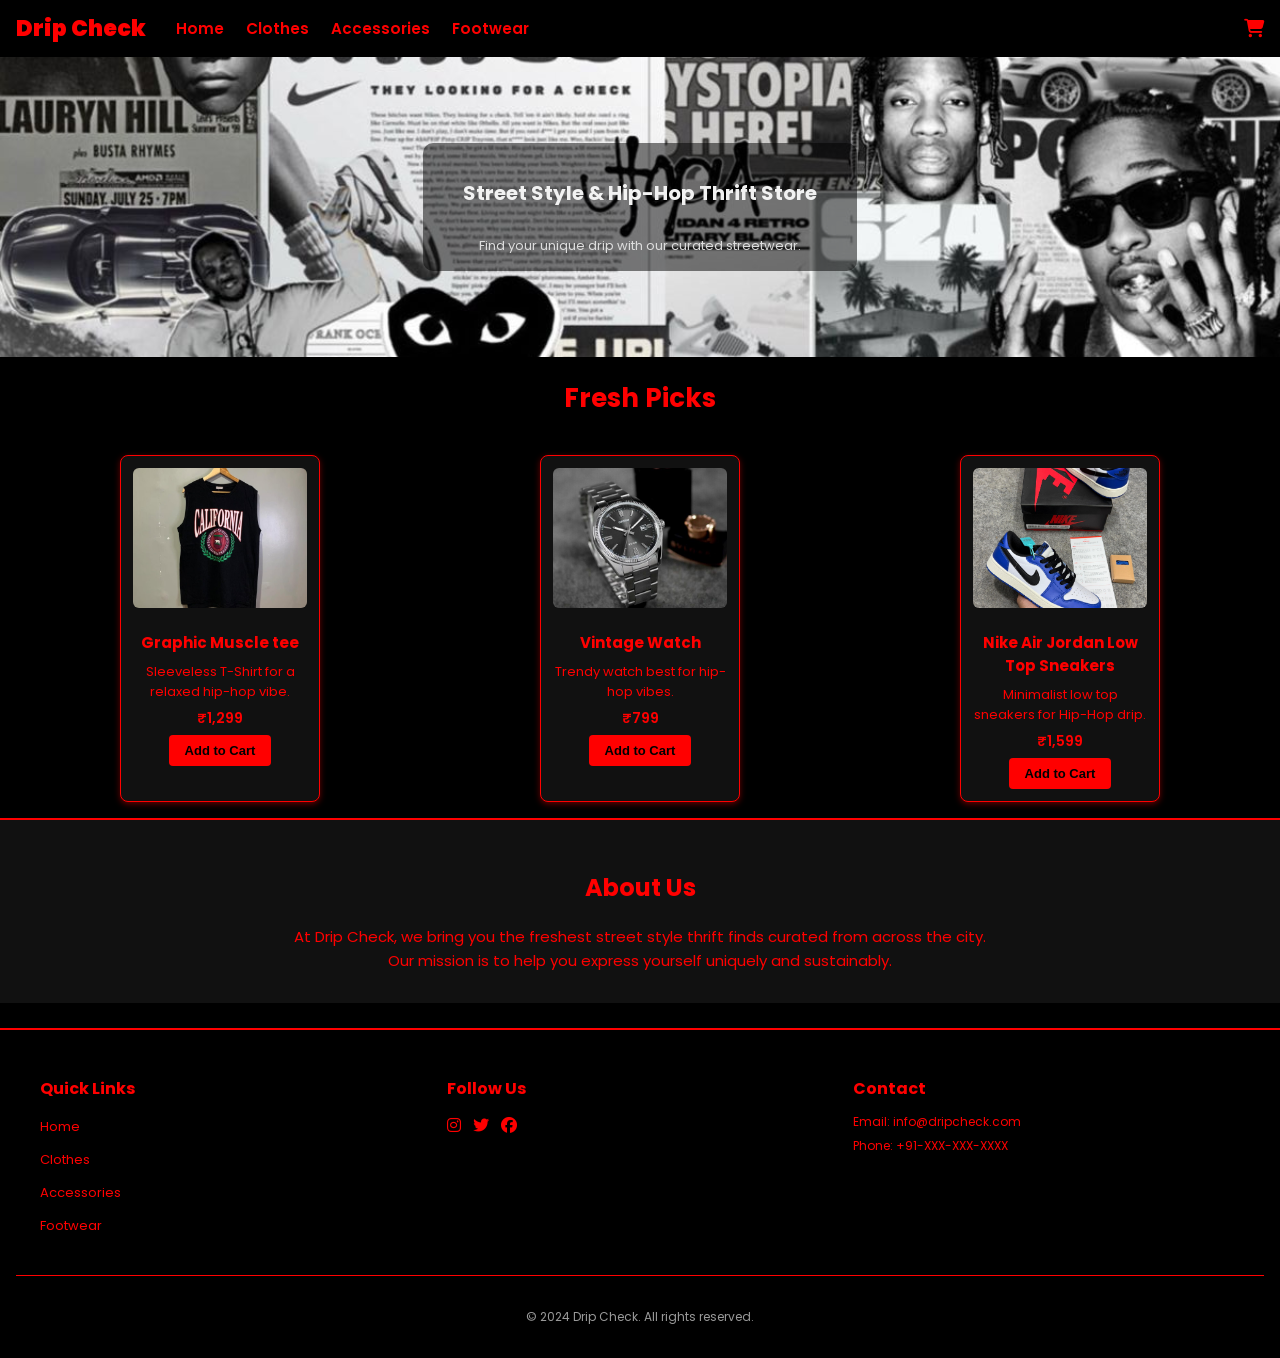
<file: index.html>
<!DOCTYPE html>
<html lang="en">
<head>
  <meta charset="UTF-8" />
  <meta name="viewport" content="width=device-width, initial-scale=1.0" />
  <title>Drip Check</title>
  <link rel="stylesheet" href="style.css" />
  <script src="cart.js" defer></script>
  <link rel="stylesheet" href="https://cdnjs.cloudflare.com/ajax/libs/font-awesome/6.4.0/css/all.min.css">
</head>
<body>
<nav>
  <div class="navbar">
    <div class="title">Drip Check</div>
    <a href="index.html">Home</a>
    <a href="clothes.html">Clothes</a>
    <a href="accessories.html">Accessories</a>
    <a href="footwear.html">Footwear</a>
    <a href="cart.html" class="cart-icon">
      <i class="fas fa-shopping-cart"></i>
    </a>
  </div>
</nav>

<header class="homepage-header">
  <div class="background-image-text">
    <h1>Street Style & Hip-Hop Thrift Store</h1>
    <p>Find your unique drip with our curated streetwear.</p>
  </div>
</header>

<h2>Fresh Picks</h2>

<section class="random-products">
   <div class="product">
    <img src="Public folder/Clothes1.jpeg" alt="Streetwear Muscle tee">
    <h2>Graphic Muscle tee</h2>
    <p>Sleeveless T-Shirt for a relaxed hip-hop vibe.</p>
    <p class="price">₹1,299</p>
    <button onclick="addToCart('Graphic Muscle tee', 1299)">Add to Cart</button>
  </div>

     <div class="product">
    <img src="Public folder/watch.jpeg" alt="Vintage Watch">
    <h2>Vintage Watch</h2>
    <p>Trendy watch best for hip-hop vibes.</p>
    <p class="price">₹799</p>
    <button onclick="addToCart('Vintage Watch', 799)">Add to Cart</button>
  </div>

     <div class="product">
    <img src="Public folder/shoes3.jpeg" alt="Nike Air Jordan Nike Air Jordan Low Top Sneakers">
    <h2>Nike Air Jordan Low Top Sneakers</h2>
    <p>Minimalist low top sneakers for Hip-Hop drip.</p>
    <p class="price">₹1,599</p>
    <button onclick="addToCart('Nike Air Jordan Low Top Sneakers', 1599)">Add to Cart</button>
  </div>
</section>

<section class="about-us">
  <h2>About Us</h2>
  <p>
    At Drip Check, we bring you the freshest street style thrift finds curated
    from across the city. Our mission is to help you express yourself
    uniquely and sustainably.
  </p>
</section>
<br>
<footer>
  <div class="footer-content">
    <div class="footer-section">
      <h3>Quick Links</h3>
      <ul>
        <li><a href="index.html">Home</a></li>
        <li><a href="clothes.html">Clothes</a></li>
        <li><a href="accessories.html">Accessories</a></li>
        <li><a href="footwear.html">Footwear</a></li>
      </ul>
    </div>
    <div class="footer-section">
      <h3>Follow Us</h3>
      <div class="social-links">
        <a href="#"><i class="fab fa-instagram"></i></a>
        <a href="#"><i class="fab fa-twitter"></i></a>
        <a href="#"><i class="fab fa-facebook"></i></a>
      </div>
    </div>
    <div class="footer-section">
      <h3>Contact</h3>
      <p>Email: info@dripcheck.com</p>
      <p>Phone: +91-XXX-XXX-XXXX</p>
    </div>
  </div>
  <div class="footer-bottom">
    <p>&copy; 2024 Drip Check. All rights reserved.</p>
  </div>
</footer>

</body>
</html>
</file>
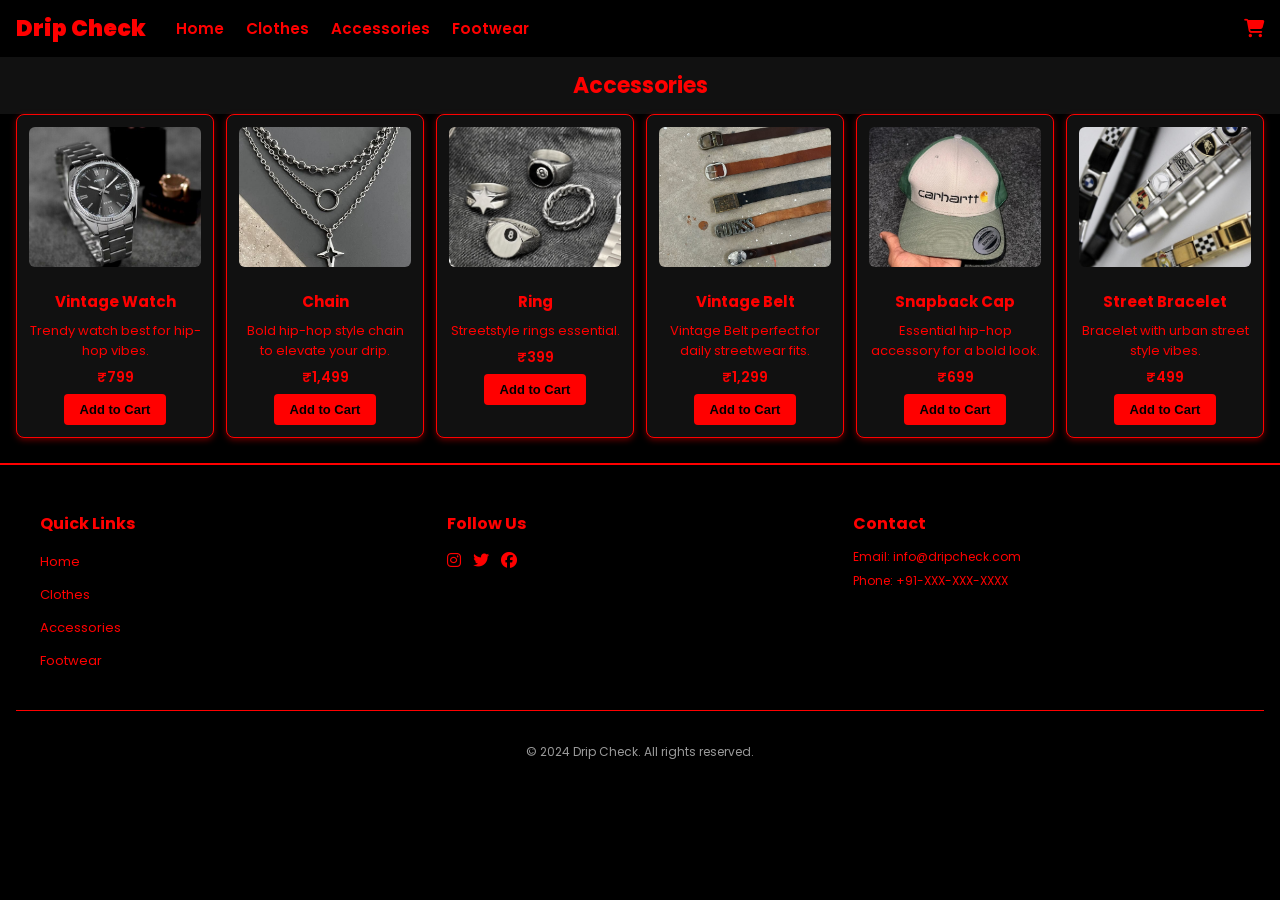
<file: accessories.html>
<!DOCTYPE html>
<html lang="en">
<head>
  <meta charset="UTF-8">
  <meta name="viewport" content="width=device-width, initial-scale=1.0">
  <title>Accessories</title>
  <link rel="stylesheet" href="style.css">
  <script src="cart.js" defer></script>
  <!-- Font Awesome for cart icon -->
  <link rel="stylesheet" href="https://cdnjs.cloudflare.com/ajax/libs/font-awesome/6.5.0/css/all.min.css">
</head>
<body>

<!-- Navigation -->
<nav>
  <div class="navbar">
    <div class="title">Drip Check</div>
    <a href="index.html">Home</a>
    <a href="clothes.html">Clothes</a>
    <a href="accessories.html">Accessories</a>
    <a href="footwear.html">Footwear</a>
    <!-- Cart Icon -->
    <a href="cart.html" class="cart-icon"><i class="fas fa-shopping-cart"></i></a>
  </div>
</nav>

<!-- Page Header -->
<header class="page-header">
  <h3>Accessories</h3>
</header>

<!-- Products Section -->
<section class="products">

  <div class="product">
    <img src="Public folder/watch.jpeg" alt="Vintage Watch">
    <h2>Vintage Watch</h2>
    <p>Trendy watch best for hip-hop vibes.</p>
    <p class="price">₹799</p>
    <button onclick="addToCart('Vintage Watch', 799)">Add to Cart</button>
  </div>

  <div class="product">
    <img src="Public folder/chain.jpeg" alt="Chain">
    <h2>Chain</h2>
    <p>Bold hip-hop style chain to elevate your drip.</p>
    <p class="price">₹1,499</p>
    <button onclick="addToCart('Chain', 1499)">Add to Cart</button>
  </div>

  <div class="product">
    <img src="Public folder/rings.jpeg" alt="Rings">
    <h2>Ring</h2>
    <p>Streetstyle rings essential.</p>
    <p class="price">₹399</p>
    <button onclick="addToCart('Bandana', 399)">Add to Cart</button>
  </div>

  <div class="product">
    <img src="Public folder/belt.jpeg" alt="Vintage Belt">
    <h2>Vintage Belt</h2>
    <p>Vintage Belt perfect for daily streetwear fits.</p>
    <p class="price">₹1,299</p>
    <button onclick="addToCart('Vintage Belt', 1299)">Add to Cart</button>
  </div>

  <div class="product">
    <img src="Public folder/cap.jpeg" alt="Snapback Cap">
    <h2>Snapback Cap</h2>
    <p>Essential hip-hop accessory for a bold look.</p>
    <p class="price">₹699</p>
    <button onclick="addToCart('Snapback Cap', 699)">Add to Cart</button>
  </div>

  <div class="product">
    <img src="Public folder/braclet.jpeg" alt="Bracelet">
    <h2>Street Bracelet</h2>
    <p>Bracelet with urban street style vibes.</p>
    <p class="price">₹499</p>
    <button onclick="addToCart('Street Bracelet', 499)">Add to Cart</button>
  </div>

</section>
<br>
<footer>
  <div class="footer-content">
    <div class="footer-section">
      <h3>Quick Links</h3>
      <ul>
        <li><a href="index.html">Home</a></li>
        <li><a href="clothes.html">Clothes</a></li>
        <li><a href="accessories.html">Accessories</a></li>
        <li><a href="footwear.html">Footwear</a></li>
      </ul>
    </div>
    <div class="footer-section">
      <h3>Follow Us</h3>
      <div class="social-links">
        <a href="#"><i class="fab fa-instagram"></i></a>
        <a href="#"><i class="fab fa-twitter"></i></a>
        <a href="#"><i class="fab fa-facebook"></i></a>
      </div>
    </div>
    <div class="footer-section">
      <h3>Contact</h3>
      <p>Email: info@dripcheck.com</p>
      <p>Phone: +91-XXX-XXX-XXXX</p>
    </div>
  </div>
  <div class="footer-bottom">
    <p>&copy; 2024 Drip Check. All rights reserved.</p>
  </div>
</footer>

</body>
</html>
</file>
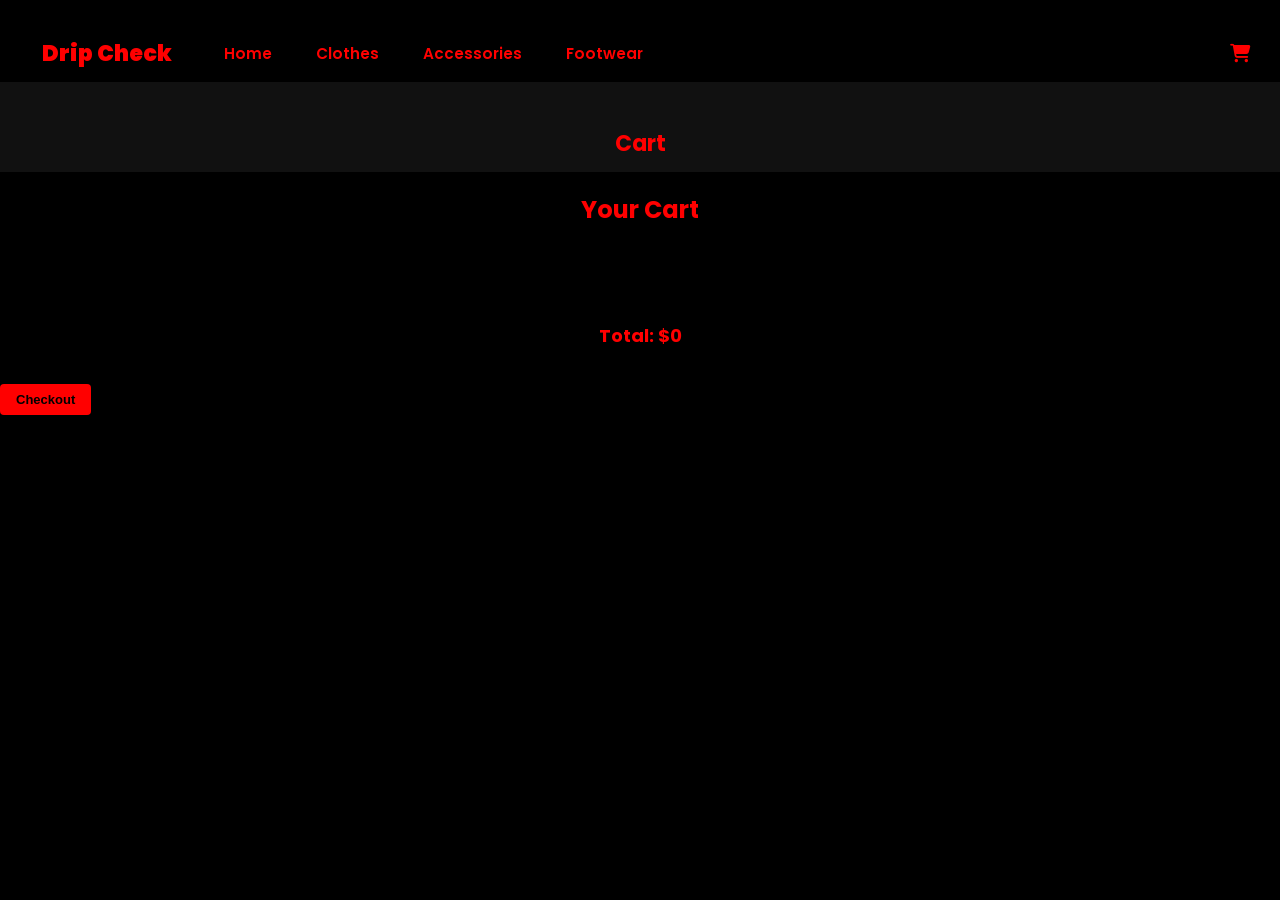
<file: cart.html>
<!DOCTYPE html>
<html lang="en">
<head>
  <meta charset="UTF-8">
  <meta name="viewport" content="width=device-width, initial-scale=1.0">
  <title>Cart</title>
  <link rel="stylesheet" href="style.css">
  <script src="cart.js" defer></script>
  <!-- Font Awesome for cart icon -->
  <link rel="stylesheet" href="https://cdnjs.cloudflare.com/ajax/libs/font-awesome/6.5.0/css/all.min.css">
</head>
<body>

<!-- Navigation -->
<nav>
  <div class="navbar">
    <div class="title">Drip Check</div>
    <a href="index.html">Home</a>
    <a href="clothes.html">Clothes</a>
    <a href="accessories.html">Accessories</a>
    <a href="footwear.html">Footwear</a>
    <!-- Cart Icon -->
    <a href="cart.html" class="cart-icon"><i class="fas fa-shopping-cart"></i></a>
  </div>
</nav>

<!-- Page Header -->
<header class="page-header">
  <h3>Cart</h3>
</header>

<h1>Your Cart</h1>
<div id="cart-items"></div>
<h2 id="total"></h2>
<button onclick="checkout()">Checkout</button>
<p id="thankyou" style="display:none; font-weight:bold; font-size:20px; margin-top:20px;">
  Thank you for shopping from Drip Check
</p>

</body>
</html>
</file>
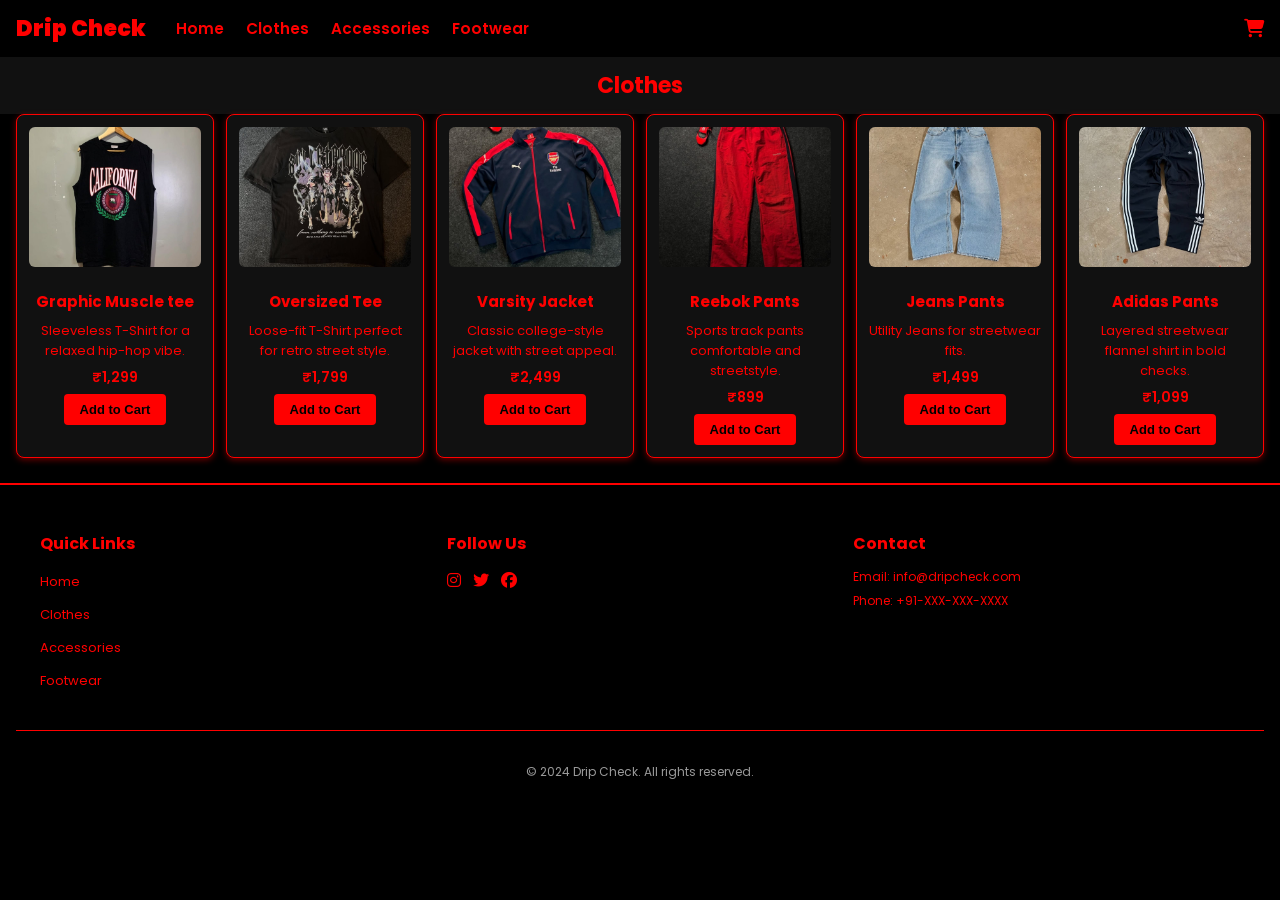
<file: clothes.html>
<!DOCTYPE html>
<html lang="en">
<head>
  <meta charset="UTF-8">
  <meta name="viewport" content="width=device-width, initial-scale=1.0">
  <title>Clothes</title>
  <link rel="stylesheet" href="style.css">
  <script src="cart.js" defer></script>
  <!-- Font Awesome for cart icon -->
  <link rel="stylesheet" href="https://cdnjs.cloudflare.com/ajax/libs/font-awesome/6.5.0/css/all.min.css">
</head>
<body>

<!-- Navigation -->
<nav>
  <div class="navbar">
    <div class="title">Drip Check</div>
    <a href="index.html">Home</a>
    <a href="clothes.html">Clothes</a>
    <a href="accessories.html">Accessories</a>
    <a href="footwear.html">Footwear</a>
    <!-- Cart Icon -->
    <a href="cart.html" class="cart-icon"><i class="fas fa-shopping-cart"></i></a>
  </div>
</nav>

<!-- Page Header -->
<header class="page-header">
  <h3>Clothes</h3>
</header>

<!-- Products Section -->
<section class="products">

  <div class="product">
    <img src="Public folder/Clothes1.jpeg" alt="Streetwear Muscle tee">
    <h2>Graphic Muscle tee</h2>
    <p>Sleeveless T-Shirt for a relaxed hip-hop vibe.</p>
    <p class="price">₹1,299</p>
    <button onclick="addToCart('Graphic Muscle tee', 1299)">Add to Cart</button>
  </div>

  <div class="product">
    <img src="Public folder/Clothes2.jpeg" alt="Oversized Tee">
    <h2>Oversized Tee</h2>
    <p>Loose-fit T-Shirt perfect for retro street style.</p>
    <p class="price">₹1,799</p>
    <button onclick="addToCart('Oversized Tee', 1799)">Add to Cart</button>
  </div>

 <div class="product">
    <img src="Public folder/Clothes3.jpeg" alt="Varsity Jacket">
    <h2>Varsity Jacket</h2>
    <p>Classic college-style jacket with street appeal.</p>
    <p class="price">₹2,499</p>
    <button onclick="addToCart('Varsity Jacket', 2499)">Add to Cart</button>
  </div>


  <div class="product">
    <img src="Public folder/Clothes4.jpeg" alt="Reebok Pants">
    <h2>Reebok Pants</h2>
    <p>Sports track pants comfortable and streetstyle.</p>
    <p class="price">₹899</p>
    <button onclick="addToCart('Reebok Pants', 899)">Add to Cart</button>
  </div>

  <div class="product">
    <img src="Public folder/Clothes5.jpeg" alt="Jeans Pants">
    <h2>Jeans Pants</h2>
    <p>Utility Jeans for streetwear fits.</p>
    <p class="price">₹1,499</p>
    <button onclick="addToCart('Jeans Pants', 1499)">Add to Cart</button>
  </div>

  <div class="product">
    <img src="Public folder/Clothes6.jpeg" alt="Adidas Pants">
    <h2>Adidas Pants</h2>
    <p>Layered streetwear flannel shirt in bold checks.</p>
    <p class="price">₹1,099</p>
    <button onclick="addToCart('Adidas Pants', 1099)">Add to Cart</button>
  </div>

</section>
<br>
<footer>
  <div class="footer-content">
    <div class="footer-section">
      <h3>Quick Links</h3>
      <ul>
        <li><a href="index.html">Home</a></li>
        <li><a href="clothes.html">Clothes</a></li>
        <li><a href="accessories.html">Accessories</a></li>
        <li><a href="footwear.html">Footwear</a></li>
      </ul>
    </div>
    <div class="footer-section">
      <h3>Follow Us</h3>
      <div class="social-links">
        <a href="#"><i class="fab fa-instagram"></i></a>
        <a href="#"><i class="fab fa-twitter"></i></a>
        <a href="#"><i class="fab fa-facebook"></i></a>
      </div>
    </div>
    <div class="footer-section">
      <h3>Contact</h3>
      <p>Email: info@dripcheck.com</p>
      <p>Phone: +91-XXX-XXX-XXXX</p>
    </div>
  </div>
  <div class="footer-bottom">
    <p>&copy; 2024 Drip Check. All rights reserved.</p>
  </div>
</footer>

</body>
</html>
</file>
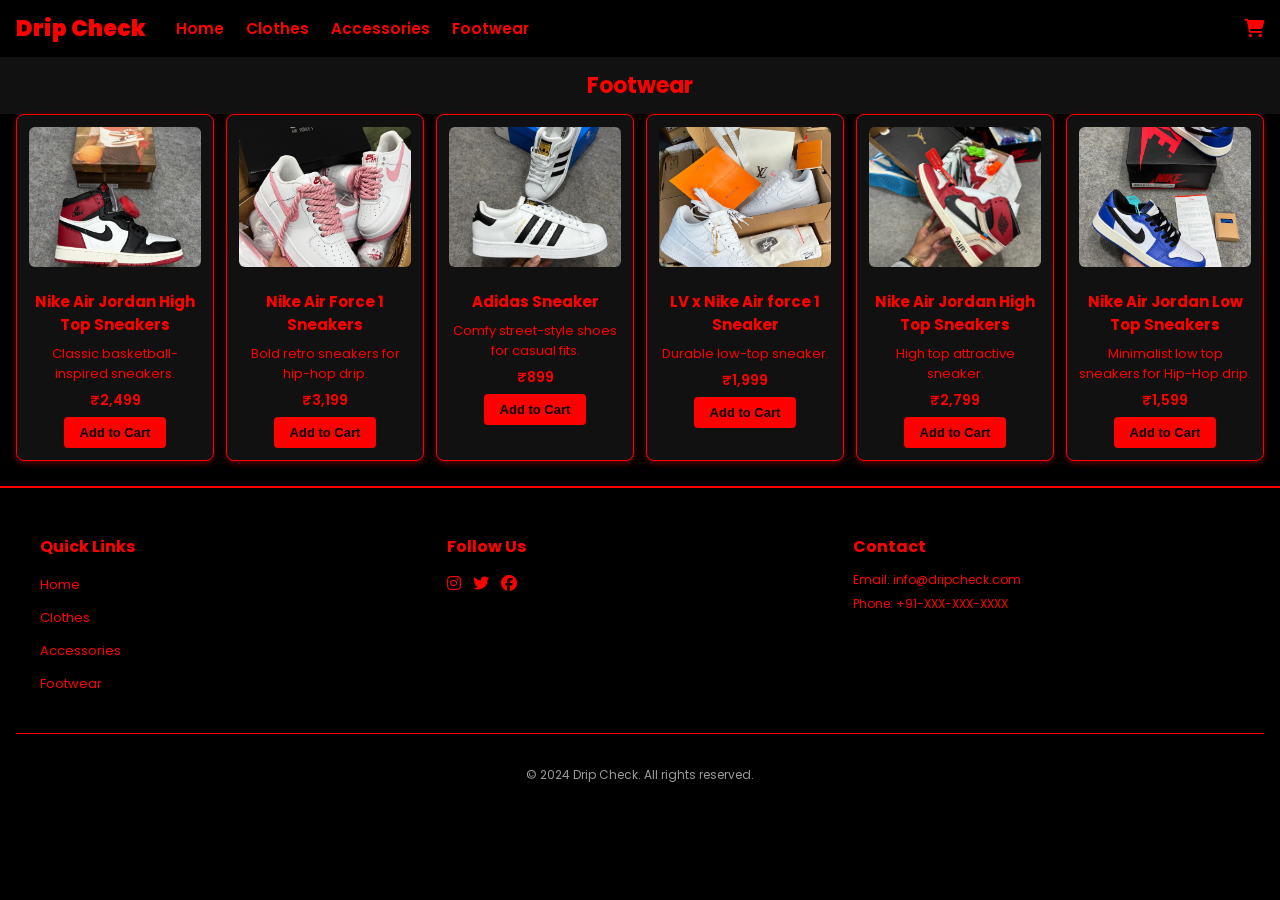
<file: footwear.html>
<!DOCTYPE html>
<html lang="en">
<head>
  <meta charset="UTF-8">
  <meta name="viewport" content="width=device-width, initial-scale=1.0">
  <title>Footwear</title>
  <link rel="stylesheet" href="style.css">
  <script src="cart.js" defer></script>
  <!-- Font Awesome for cart icon -->
  <link rel="stylesheet" href="https://cdnjs.cloudflare.com/ajax/libs/font-awesome/6.5.0/css/all.min.css">
</head>
<body>

<!-- Navigation -->
<nav>
  <div class="navbar">
    <div class="title">Drip Check</div>
    <a href="index.html">Home</a>
    <a href="clothes.html">Clothes</a>
    <a href="accessories.html">Accessories</a>
    <a href="footwear.html">Footwear</a>
    <!-- Cart Icon -->
    <a href="cart.html" class="cart-icon"><i class="fas fa-shopping-cart"></i></a>
  </div>
</nav>

<!-- Page Header -->
<header class="page-header">
  <h3>Footwear</h3>
</header>

<!-- Products Section -->
<section class="products">

  <div class="product">
    <img src="Public folder/shoes2.jpeg" alt="High Top Sneakers">
    <h2>Nike Air Jordan High Top Sneakers</h2>
    <p>Classic basketball-inspired sneakers.</p>
    <p class="price">₹2,499</p>
    <button onclick="addToCart('Nike Air Jordan High Top Sneakers', 2499)">Add to Cart</button>
  </div>

  <div class="product">
    <img src="Public folder/shoes4.jpeg" alt="Nike Air Force 1 Sneakers">
    <h2>Nike Air Force 1 Sneakers</h2>
    <p>Bold retro sneakers for hip-hop drip.</p>
    <p class="price">₹3,199</p>
    <button onclick="addToCart('Nike Air Force 1 Sneakers', 3199)">Add to Cart</button>
  </div>

  <div class="product">
    <img src="Public folder/shoes5.jpeg" alt="Adidas Sneaker">
    <h2>Adidas Sneaker</h2>
    <p>Comfy street-style shoes for casual fits.</p>
    <p class="price">₹899</p>
    <button onclick="addToCart('Adidas Sneaker', 899)">Add to Cart</button>
  </div>

  <div class="product">
    <img src="Public folder/shoes1.jpeg" alt="LV x Nike Air force 1 Sneaker">
    <h2>LV x Nike Air force 1 Sneaker</h2>
    <p>Durable low-top sneaker.</p>
    <p class="price">₹1,999</p>
    <button onclick="addToCart('LV x Nike Air force 1 Sneaker', 1999)">Add to Cart</button>
  </div>

  <div class="product">
    <img src="Public folder/shoes6.jpeg" alt="Nike Air Jordan High Top Sneakers">
    <h2>Nike Air Jordan High Top Sneakers</h2>
    <p>High top attractive sneaker.</p>
    <p class="price">₹2,799</p>
    <button onclick="addToCart('Nike Air Jordan High Top Sneakers', 2799)">Add to Cart</button>
  </div>

  <div class="product">
    <img src="Public folder/shoes3.jpeg" alt="Nike Air Jordan Nike Air Jordan Low Top Sneakers">
    <h2>Nike Air Jordan Low Top Sneakers</h2>
    <p>Minimalist low top sneakers for Hip-Hop drip.</p>
    <p class="price">₹1,599</p>
    <button onclick="addToCart('Nike Air Jordan Low Top Sneakers', 1599)">Add to Cart</button>
  </div>

</section>
<br>
<footer>
  <div class="footer-content">
    <div class="footer-section">
      <h3>Quick Links</h3>
      <ul>
        <li><a href="index.html">Home</a></li>
        <li><a href="clothes.html">Clothes</a></li>
        <li><a href="accessories.html">Accessories</a></li>
        <li><a href="footwear.html">Footwear</a></li>
      </ul>
    </div>
    <div class="footer-section">
      <h3>Follow Us</h3>
      <div class="social-links">
        <a href="#"><i class="fab fa-instagram"></i></a>
        <a href="#"><i class="fab fa-twitter"></i></a>
        <a href="#"><i class="fab fa-facebook"></i></a>
      </div>
    </div>
    <div class="footer-section">
      <h3>Contact</h3>
      <p>Email: info@dripcheck.com</p>
      <p>Phone: +91-XXX-XXX-XXXX</p>
    </div>
  </div>
  <div class="footer-bottom">
    <p>&copy; 2024 Drip Check. All rights reserved.</p>
  </div>
</footer>

</body>
</html>
</file>
<file: style.css>
@import url('https://fonts.googleapis.com/css2?family=Poppins:wght@400;600&display=swap');

* {
  box-sizing: border-box;
}

html {
  font-size: 16px;
}

body {
  font-family: 'Poppins', sans-serif;
  margin: 0;
  padding: 0;
  background-color: #000000;
  color: #ff0000;
  overflow-x: hidden;
}

/* Navigation Bar */
nav {
  background: black;
  padding: 12px 16px;
  display: flex;
  justify-content: space-between;
  align-items: center;
  position: sticky;
  top: 0;
  z-index: 1000;
  flex-wrap: wrap;
}

.navbar {
  display: flex;
  align-items: center;
  flex: 1;
  width: 100%;
  gap: 10px;
}

nav a {
  color: #ff0000;
  margin-right: 12px;
  text-decoration: none;
  font-weight: 600;
  transition: color 0.3s ease;
  font-size: 0.95rem;
}

nav a:hover {
  color: white;
}

.navbar .title {
  color: #ff0000;
  font-weight: 900;
  font-size: 22px;
  margin-right: 20px;
  white-space: nowrap;
  flex-shrink: 0;
}

/* Cart Icon */
.cart-icon {
  margin-left: auto;
  font-size: 18px;
  cursor: pointer;
  color: #ff0000;
  text-decoration: none;
  position: relative;
  display: flex;
  align-items: center;
  flex-shrink: 0;
  margin-right: 0;
}

.cart-icon:hover {
  color: white;
}

.cart-badge {
  position: absolute;
  top: -8px;
  right: -10px;
  background: #ff0000;
  color: white;
  font-size: 10px;
  font-weight: bold;
  padding: 2px 6px;
  border-radius: 50%;
}

/* Homepage Header */
.homepage-header {
  position: relative;
  width: 100%;
  height: 300px;
  background-image: url('ccd27720d4a542bf38bb676936267488.jpg');
  background-size: cover;
  background-position: center;
  background-repeat: no-repeat;
  display: flex;
  justify-content: center;
  align-items: center;
  text-align: center;
}

.background-image-text {
  background-color: rgba(0, 0, 0, 0.5);
  padding: 15px 20px;
  border-radius: 10px;
  color: white;
  max-width: 90%;
}

.background-image-text h1 {
  margin: 0 0 8px 0;
  font-size: 20px;
  color: #f2f2f2;
}

.background-image-text p {
  margin: 0;
  font-size: 13px;
  color: #ddd;
}

h2 {
  text-align: center;
  font-size: 26px;
}

/* Random Products Section */
.random-products {
  display: grid;
  background-color: black;
  padding: 16px;
  text-align: center;
  grid-template-columns: repeat(auto-fit, minmax(180px, 1fr));
  gap: 12px;
  justify-items: center;
}

.random-products h2 {
  text-align: center;
  font-size: 22px;
  color: #ff0000;
  margin-bottom: 20px;
  grid-column: 1 / -1;
}

.products {
  display: grid;
  grid-template-columns: repeat(auto-fit, minmax(180px, 1fr));
  gap: 12px;
  justify-items: center;
  padding: 0 16px;
}

.product {
  border: 1px solid #ff0000;
  border-radius: 8px;
  padding: 12px;
  width: 100%;
  max-width: 200px;
  background-color: #111111;
  color: #ff0000;
  box-shadow: 0 2px 6px rgba(255, 0, 0, 0.4);
  text-align: center;
  transition: all 0.3s ease;
  cursor: pointer;
}

.product:hover {
  transform: translateY(-8px);
  box-shadow: 0 8px 16px rgba(255, 0, 0, 0.6);
  border-color: #ff6666;
  background-color: #1a1a1a;
}

.product img {
  width: 100%;
  height: 140px;
  object-fit: cover;
  border-radius: 6px;
  margin-bottom: 8px;
  transition: transform 0.3s ease;
}

.product:hover img {
  transform: scale(1.05);
}

.product h2 {
  font-size: 15px;
  margin: 8px 0;
}

.product p {
  font-size: 13px;
  margin: 6px 0;
}

.product .price {
  font-weight: 600;
  font-size: 14px;
}

button {
  padding: 8px 16px;
  background: #ff0000;
  color: black;
  border: none;
  border-radius: 4px;
  cursor: pointer;
  transition: background 0.3s ease;
  font-weight: 600;
  font-size: 13px;
}

button:hover {
  background: #cc0000;
}

/* About Us Section */
.about-us {
  background-color: #111111;
  padding: 30px 16px;
  color: #ff0000;
  text-align: center;
  border-top: 2px solid #ff0000;
}

.about-us h2 {
  font-size: 24px;
  margin-bottom: 20px;
}

.about-us p {
  font-size: 15px;
  max-width: 700px;
  margin: 0 auto;
  line-height: 1.6;
}

/* Footer */
footer {
  background-color: #000000;
  color: #ff0000;
  padding: 30px 16px 20px;
  border-top: 2px solid #ff0000;
}

.footer-content {
  display: grid;
  grid-template-columns: repeat(3, 1fr);
  gap: 20px;
  max-width: 1200px;
  margin: 0 auto 30px auto;
}

.footer-section h3 {
  font-size: 16px;
  margin-bottom: 12px;
  color: #ff0000;
}

.footer-section ul {
  list-style: none;
  padding: 0;
  margin: 0;
}

.footer-section ul li {
  margin-bottom: 8px;
}

.footer-section ul li a {
  color: #ff0000;
  text-decoration: none;
  transition: color 0.3s ease;
  font-size: 13px;
}

.footer-section ul li a:hover {
  color: white;
}

.footer-section p {
  margin: 6px 0;
  font-size: 12px;
}

.social-links {
  display: flex;
  gap: 12px;
}

.social-links a {
  color: #ff0000;
  font-size: 16px;
  transition: color 0.3s ease;
}

.social-links a:hover {
  color: white;
}

.footer-bottom {
  text-align: center;
  padding-top: 20px;
  border-top: 1px solid #ff0000;
  font-size: 12px;
  color: #999;
}

/* Clothes / Accessories / Footwear Page Headers */
.page-header {
  text-align: center;
  padding: 12px 16px;
  background-color: #111;
  color: #ff0000;
  font-size: 22px;
  font-weight: 900;
}

.page-header h3 {
  margin: 0;
  font-size: 22px;
}

/* Cart Page Specific */
#cart-items {
  padding: 20px;
  color: #fff;
}

#cart-items > div {
  padding: 10px 0;
  border-bottom: 1px solid #ff0000;
  font-size: 14px;
}

#total {
  padding: 20px;
  color: #ff0000;
  font-weight: bold;
  font-size: 18px;
}

h1 {
  text-align: center;
  color: #ff0000;
  padding: 20px;
  margin: 0;
  font-size: 24px;
}

/* RESPONSIVE MEDIA QUERIES */

/* Tablets (768px - 1024px) */
@media (max-width: 1024px) {
  .navbar .title {
    font-size: 20px;
    margin-right: 15px;
  }
  
  nav a {
    margin-right: 10px;
    font-size: 0.9rem;
  }
  
  .products,
  .random-products {
    grid-template-columns: repeat(auto-fit, minmax(160px, 1fr));
    padding: 12px;
  }
  
  .product {
    max-width: 180px;
  }
  
  .background-image-text h1 {
    font-size: 24px;
  }
  
  .background-image-text p {
    font-size: 12px;
  }
  
  .about-us {
    padding: 25px 12px;
  }
  
  .about-us h2 {
    font-size: 22px;
  }
  
  .about-us p {
    font-size: 14px;
  }
  
  .footer-content {
    grid-template-columns: repeat(2, 1fr);
    gap: 15px;
  }
}

/* Mobile Tablets (600px - 768px) */
@media (max-width: 768px) {
  html {
    font-size: 15px;
  }
  
  nav {
    padding: 10px 12px;
  }
  
  .navbar {
    gap: 8px;
  }
  
  .navbar .title {
    font-size: 18px;
    margin-right: 12px;
  }
  
  nav a {
    margin-right: 8px;
    font-size: 0.85rem;
  }
  
  .cart-icon {
    font-size: 16px;
  }
  
  .homepage-header {
    height: 220px;
  }
  
  .background-image-text {
    padding: 12px 15px;
  }
  
  .background-image-text h1 {
    font-size: 18px;
    margin-bottom: 6px;
  }
  
  .background-image-text p {
    font-size: 11px;
  }
  
  h2 {
    font-size: 22px;
  }
  
  .random-products h2,
  .products {
    padding: 0 12px;
  }
  
  .products,
  .random-products {
    grid-template-columns: repeat(2, 1fr);
    gap: 10px;
  }
  
  .product {
    max-width: 100%;
    padding: 10px;
  }
  
  .product img {
    height: 120px;
    margin-bottom: 6px;
  }
  
  .product h2 {
    font-size: 14px;
    margin: 6px 0;
  }
  
  .product p {
    font-size: 12px;
    margin: 4px 0;
  }
  
  button {
    padding: 7px 14px;
    font-size: 12px;
  }
  
  .about-us {
    padding: 20px 12px;
  }
  
  .about-us h2 {
    font-size: 20px;
    margin-bottom: 15px;
  }
  
  .about-us p {
    font-size: 13px;
  }
  
  .footer-content {
    grid-template-columns: 1fr;
    gap: 20px;
  }
  
  .footer-section h3 {
    font-size: 15px;
    margin-bottom: 10px;
  }
  
  .footer-section ul li a {
    font-size: 12px;
  }
  
  .footer-section p {
    font-size: 11px;
  }
  
  .page-header {
    padding: 10px 12px;
    font-size: 20px;
  }
  
  .page-header h3 {
    font-size: 20px;
  }
  
  h1 {
    font-size: 20px;
    padding: 15px;
  }
  
  #total {
    font-size: 16px;
    padding: 15px;
  }
}

/* Small Phones (480px - 600px) */
@media (max-width: 600px) {
  html {
    font-size: 14px;
  }
  
  nav {
    padding: 8px 10px;
    gap: 5px;
  }
  
  .navbar {
    gap: 6px;
  }
  
  .navbar .title {
    font-size: 16px;
    margin-right: 8px;
  }
  
  nav a {
    margin-right: 6px;
    font-size: 0.8rem;
  }
  
  .cart-icon {
    font-size: 15px;
  }
  
  .homepage-header {
    height: 180px;
  }
  
  .background-image-text {
    padding: 10px 12px;
  }
  
  .background-image-text h1 {
    font-size: 16px;
    margin-bottom: 4px;
  }
  
  .background-image-text p {
    font-size: 10px;
  }
  
  h2 {
    font-size: 19px;
  }
  
  .random-products h2 {
    font-size: 18px;
    margin-bottom: 15px;
  }
  
  .products,
  .random-products {
    grid-template-columns: 1fr;
    gap: 10px;
    padding: 0 10px;
  }
  
  .product {
    padding: 10px;
  }
  
  .product img {
    height: 100px;
    margin-bottom: 6px;
  }
  
  .product h2 {
    font-size: 13px;
    margin: 5px 0;
  }
  
  .product p {
    font-size: 11px;
    margin: 3px 0;
  }
  
  .product .price {
    font-size: 13px;
  }
  
  button {
    padding: 6px 12px;
    font-size: 11px;
    width: 100%;
  }
  
  .about-us {
    padding: 15px 10px;
  }
  
  .about-us h2 {
    font-size: 18px;
    margin-bottom: 12px;
  }
  
  .about-us p {
    font-size: 12px;
  }
  
  .footer-content {
    grid-template-columns: 1fr;
    gap: 15px;
  }
  
  .footer-section h3 {
    font-size: 14px;
    margin-bottom: 8px;
  }
  
  .social-links {
    gap: 10px;
  }
  
  .social-links a {
    font-size: 14px;
  }
  
  .footer-section ul li a {
    font-size: 11px;
  }
  
  .footer-section p {
    font-size: 10px;
  }
  
  .page-header {
    padding: 8px 10px;
    font-size: 18px;
  }
  
  .page-header h3 {
    font-size: 18px;
  }
  
  h1 {
    font-size: 18px;
    padding: 12px;
  }
  
  #cart-items > div {
    font-size: 12px;
    padding: 8px 0;
  }
  
  #total {
    font-size: 15px;
    padding: 12px;
  }
}

/* Extra Small Phones (under 480px) */
@media (max-width: 480px) {
  html {
    font-size: 13px;
  }
  
  nav {
    padding: 6px 8px;
    gap: 3px;
  }
  
  .navbar {
    gap: 4px;
  }
  
  .navbar .title {
    font-size: 15px;
    margin-right: 6px;
  }
  
  nav a {
    margin-right: 4px;
    font-size: 0.75rem;
  }
  
  .cart-icon {
    font-size: 14px;
  }
  
  .homepage-header {
    height: 150px;
  }
  
  .background-image-text {
    padding: 8px 10px;
  }
  
  .background-image-text h1 {
    font-size: 14px;
    margin-bottom: 3px;
  }
  
  .background-image-text p {
    font-size: 9px;
  }
  
  h2 {
    font-size: 17px;
  }
  
  .products,
  .random-products {
    padding: 0 8px;
  }
  
  .random-products h2 {
    font-size: 16px;
    margin-bottom: 12px;
  }
  
  .product {
    padding: 8px;
  }
  
  .product img {
    height: 90px;
    margin-bottom: 5px;
  }
  
  .product h2 {
    font-size: 12px;
    margin: 4px 0;
  }
  
  .product p {
    font-size: 10px;
    margin: 2px 0;
  }
  
  .product .price {
    font-size: 12px;
  }
  
  button {
    padding: 5px 10px;
    font-size: 10px;
    width: 100%;
  }
  
  .about-us {
    padding: 12px 8px;
  }
  
  .about-us h2 {
    font-size: 16px;
    margin-bottom: 10px;
  }
  
  .about-us p {
    font-size: 11px;
  }
  
  .footer-section h3 {
    font-size: 13px;
    margin-bottom: 6px;
  }
  
  .footer-section ul li a {
    font-size: 10px;
  }
  
  .footer-section p {
    font-size: 9px;
  }
  
  .social-links a {
    font-size: 13px;
  }
  
  .page-header {
    padding: 6px 8px;
    font-size: 16px;
  }
  
  .page-header h3 {
    font-size: 16px;
  }
  
  h1 {
    font-size: 16px;
    padding: 10px;
  }
  
  #cart-items > div {
    font-size: 11px;
    padding: 6px 0;
  }
  
  #total {
    font-size: 14px;
    padding: 10px;
  }
}
</file>
